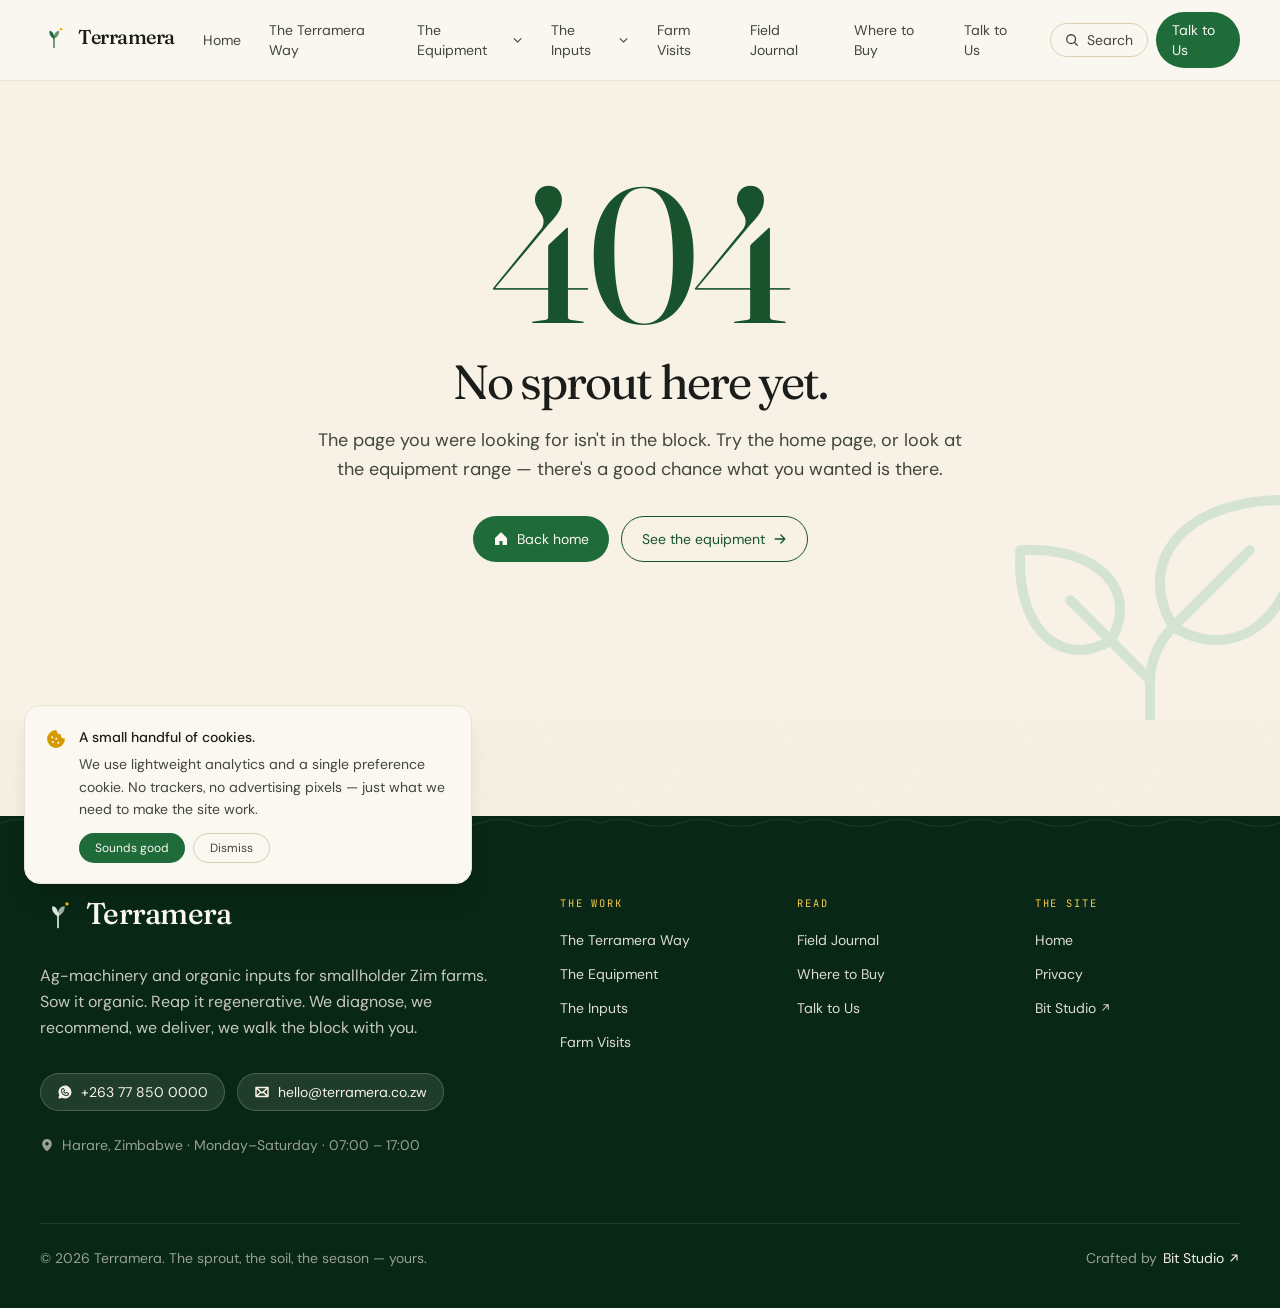
<file: index.html>
<!DOCTYPE html>
<html lang="en">
  <head>
    <meta charset="UTF-8" />
    <link rel="icon" type="image/svg+xml" href="/favicon.svg" />
    <meta name="viewport" content="width=device-width, initial-scale=1.0, viewport-fit=cover" />
    <meta name="theme-color" content="#1f6b3a" />

    <title>Terramera — Sow it organic. Reap it regenerative. Ag-machinery and inputs for the smallholder farm.</title>
    <meta name="description" content="Terramera supplies tractor implements, organic seed and biofertilizer to smallholder Zimbabwean farms. Sow it organic. Reap it regenerative." />
    <meta name="keywords" content="Terramera Zimbabwe, organic farming, smallholder, regenerative agriculture, tractor implements, biofertilizer, organic seed, compost, agroecology, Mashonaland, Harare" />
    <meta name="author" content="Terramera" />
    <meta name="robots" content="index, follow" />

    <meta property="og:type" content="website" />
    <meta property="og:site_name" content="Terramera" />
    <meta property="og:title" content="Terramera — Sow it organic. Reap it regenerative." />
    <meta property="og:description" content="Ag-machinery and organic inputs for Zim smallholder and regenerative farms." />
    <meta property="og:image" content="https://images.unsplash.com/photo-1605000797499-95a51c5269ae?w=1200&q=80" />
    <meta property="og:url" content="https://terramera.co.zw" />

    <meta name="twitter:card" content="summary_large_image" />
    <meta name="twitter:title" content="Terramera — Sow it organic. Reap it regenerative." />
    <meta name="twitter:description" content="Tractor implements, organic seed, biofertilizer — for the farm that feeds the family." />
    <meta name="twitter:image" content="https://images.unsplash.com/photo-1605000797499-95a51c5269ae?w=1200&q=80" />

    <link rel="preconnect" href="https://fonts.googleapis.com" />
    <link rel="preconnect" href="https://fonts.gstatic.com" crossorigin />
    <!-- Pastoral pairing: Fraunces (warm editorial serif) + DM Sans (humanist body) + JetBrains Mono for tags/specs -->
    <link href="https://fonts.googleapis.com/css2?family=Fraunces:ital,opsz,wght@0,9..144,300..900;1,9..144,300..900&family=DM+Sans:opsz,wght@9..40,300..700&family=JetBrains+Mono:wght@400;500&display=swap" rel="stylesheet" />

    <script type="application/ld+json">
      {
        "@context": "https://schema.org",
        "@type": "Organization",
        "name": "Terramera",
        "url": "https://terramera.co.zw",
        "description": "Ag-machinery, organic seed and biofertilizer for smallholder Zimbabwean farms — regenerative agriculture inputs and equipment.",
        "address": {
          "@type": "PostalAddress",
          "addressLocality": "Harare",
          "addressCountry": "ZW"
        }
      }
    </script>
    <script type="module" crossorigin src="/assets/index-Cyd65JuT.js"></script>
    <link rel="stylesheet" crossorigin href="/assets/index-BUFCz95d.css">
  </head>
  <body>
    <div id="root"></div>
  </body>
</html>
</file>
<file: assets/index-BUFCz95d.css>
/*! tailwindcss v4.3.0 | MIT License | https://tailwindcss.com */@layer properties{@supports (((-webkit-hyphens:none)) and (not (margin-trim:inline))) or ((-moz-orient:inline) and (not (color:rgb(from red r g b)))){*,:before,:after,::backdrop{--tw-space-y-reverse:0;--tw-border-style:solid;--tw-gradient-position:initial;--tw-gradient-from:#0000;--tw-gradient-via:#0000;--tw-gradient-to:#0000;--tw-gradient-stops:initial;--tw-gradient-via-stops:initial;--tw-gradient-from-position:0%;--tw-gradient-via-position:50%;--tw-gradient-to-position:100%;--tw-leading:initial;--tw-font-weight:initial;--tw-tracking:initial;--tw-shadow:0 0 #0000;--tw-shadow-color:initial;--tw-shadow-alpha:100%;--tw-inset-shadow:0 0 #0000;--tw-inset-shadow-color:initial;--tw-inset-shadow-alpha:100%;--tw-ring-color:initial;--tw-ring-shadow:0 0 #0000;--tw-inset-ring-color:initial;--tw-inset-ring-shadow:0 0 #0000;--tw-ring-inset:initial;--tw-ring-offset-width:0px;--tw-ring-offset-color:#fff;--tw-ring-offset-shadow:0 0 #0000;--tw-blur:initial;--tw-brightness:initial;--tw-contrast:initial;--tw-grayscale:initial;--tw-hue-rotate:initial;--tw-invert:initial;--tw-opacity:initial;--tw-saturate:initial;--tw-sepia:initial;--tw-drop-shadow:initial;--tw-drop-shadow-color:initial;--tw-drop-shadow-alpha:100%;--tw-drop-shadow-size:initial;--tw-backdrop-blur:initial;--tw-backdrop-brightness:initial;--tw-backdrop-contrast:initial;--tw-backdrop-grayscale:initial;--tw-backdrop-hue-rotate:initial;--tw-backdrop-invert:initial;--tw-backdrop-opacity:initial;--tw-backdrop-saturate:initial;--tw-backdrop-sepia:initial;--tw-duration:initial;--tw-translate-x:0;--tw-translate-y:0;--tw-translate-z:0;--tw-scale-x:1;--tw-scale-y:1;--tw-scale-z:1}}}@layer theme{:root,:host{--font-sans:ui-sans-serif, system-ui, sans-serif, "Apple Color Emoji", "Segoe UI Emoji", "Segoe UI Symbol", "Noto Color Emoji";--font-mono:"JetBrains Mono", ui-monospace, monospace;--spacing:.25rem;--container-md:28rem;--container-xl:36rem;--container-2xl:42rem;--container-3xl:48rem;--container-4xl:56rem;--container-5xl:64rem;--container-7xl:80rem;--text-xs:.75rem;--text-xs--line-height:calc(1 / .75);--text-sm:.875rem;--text-sm--line-height:calc(1.25 / .875);--text-base:1rem;--text-base--line-height: 1.5 ;--text-lg:1.125rem;--text-lg--line-height:calc(1.75 / 1.125);--text-xl:1.25rem;--text-xl--line-height:calc(1.75 / 1.25);--text-2xl:1.5rem;--text-2xl--line-height:calc(2 / 1.5);--text-3xl:1.875rem;--text-3xl--line-height: 1.2 ;--text-4xl:2.25rem;--text-4xl--line-height:calc(2.5 / 2.25);--text-5xl:3rem;--text-5xl--line-height:1;--text-6xl:3.75rem;--text-6xl--line-height:1;--text-7xl:4.5rem;--text-7xl--line-height:1;--font-weight-medium:500;--tracking-wider:.05em;--leading-tight:1.25;--leading-snug:1.375;--leading-relaxed:1.625;--radius-lg:.5rem;--radius-xl:.75rem;--radius-2xl:1rem;--radius-3xl:1.5rem;--blur-sm:8px;--blur-md:12px;--blur-3xl:64px;--default-transition-duration:.15s;--default-transition-timing-function:cubic-bezier(.4, 0, .2, 1);--default-font-family:var(--font-sans);--default-mono-font-family:var(--font-mono);--color-leaf-50:#f1f7f2;--color-leaf-200:#bfdcc6;--color-leaf-300:#95c2a1;--color-leaf-500:#338a4f;--color-leaf-600:#1f6b3a;--color-leaf-700:#18532d;--color-leaf-800:#103d21;--color-leaf-900:#082716;--color-leaf-950:#04140b;--color-sun-200:#fce08a;--color-sun-300:#faca4d;--color-sun-400:#f5b800;--color-sun-500:#d69a00;--color-paper-50:#fbf8f1;--color-paper-100:#f7f1e6;--color-paper-200:#ece3d0;--color-paper-300:#dbceae;--color-paper-400:#bfae83;--color-paper-500:#9a8458;--color-paper-600:#74633f;--color-paper-900:#15110a;--color-soil-500:#5c4515;--color-soil-700:#2a1d07;--color-ink:#1a1d19;--color-ink-soft:#41463e;--font-display:"Fraunces", "Georgia", serif;--font-body:"DM Sans", system-ui, sans-serif}}@layer base{*,:after,:before,::backdrop{box-sizing:border-box;border:0 solid;margin:0;padding:0}::file-selector-button{box-sizing:border-box;border:0 solid;margin:0;padding:0}html,:host{-webkit-text-size-adjust:100%;-moz-tab-size:4;tab-size:4;line-height:1.5;font-family:var(--default-font-family,ui-sans-serif, system-ui, sans-serif, "Apple Color Emoji", "Segoe UI Emoji", "Segoe UI Symbol", "Noto Color Emoji");font-feature-settings:var(--default-font-feature-settings,normal);font-variation-settings:var(--default-font-variation-settings,normal);-webkit-tap-highlight-color:transparent}hr{height:0;color:inherit;border-top-width:1px}abbr:where([title]){-webkit-text-decoration:underline dotted;text-decoration:underline dotted}h1,h2,h3,h4,h5,h6{font-size:inherit;font-weight:inherit}a{color:inherit;-webkit-text-decoration:inherit;text-decoration:inherit}b,strong{font-weight:bolder}code,kbd,samp,pre{font-family:var(--default-mono-font-family,ui-monospace, SFMono-Regular, Menlo, Monaco, Consolas, "Liberation Mono", "Courier New", monospace);font-feature-settings:var(--default-mono-font-feature-settings,normal);font-variation-settings:var(--default-mono-font-variation-settings,normal);font-size:1em}small{font-size:80%}sub,sup{vertical-align:baseline;font-size:75%;line-height:0;position:relative}sub{bottom:-.25em}sup{top:-.5em}table{text-indent:0;border-color:inherit;border-collapse:collapse}:-moz-focusring{outline:auto}progress{vertical-align:baseline}summary{display:list-item}ol,ul,menu{list-style:none}img,svg,video,canvas,audio,iframe,embed,object{vertical-align:middle;display:block}img,video{max-width:100%;height:auto}button,input,select,optgroup,textarea{font:inherit;font-feature-settings:inherit;font-variation-settings:inherit;letter-spacing:inherit;color:inherit;opacity:1;background-color:#0000;border-radius:0}::file-selector-button{font:inherit;font-feature-settings:inherit;font-variation-settings:inherit;letter-spacing:inherit;color:inherit;opacity:1;background-color:#0000;border-radius:0}:where(select:is([multiple],[size])) optgroup{font-weight:bolder}:where(select:is([multiple],[size])) optgroup option{padding-inline-start:20px}::file-selector-button{margin-inline-end:4px}::placeholder{opacity:1}@supports (not ((-webkit-appearance:-apple-pay-button))) or (contain-intrinsic-size:1px){::placeholder{color:currentColor}@supports (color:color-mix(in lab,red,red)){::placeholder{color:color-mix(in oklab,currentcolor 50%,transparent)}}}textarea{resize:vertical}::-webkit-search-decoration{-webkit-appearance:none}::-webkit-date-and-time-value{min-height:1lh;text-align:inherit}::-webkit-datetime-edit{display:inline-flex}::-webkit-datetime-edit-fields-wrapper{padding:0}::-webkit-datetime-edit{padding-block:0}::-webkit-datetime-edit-year-field{padding-block:0}::-webkit-datetime-edit-month-field{padding-block:0}::-webkit-datetime-edit-day-field{padding-block:0}::-webkit-datetime-edit-hour-field{padding-block:0}::-webkit-datetime-edit-minute-field{padding-block:0}::-webkit-datetime-edit-second-field{padding-block:0}::-webkit-datetime-edit-millisecond-field{padding-block:0}::-webkit-datetime-edit-meridiem-field{padding-block:0}::-webkit-calendar-picker-indicator{line-height:1}:-moz-ui-invalid{box-shadow:none}button,input:where([type=button],[type=reset],[type=submit]){-webkit-appearance:button;-moz-appearance:button;appearance:button}::file-selector-button{-webkit-appearance:button;-moz-appearance:button;appearance:button}::-webkit-inner-spin-button{height:auto}::-webkit-outer-spin-button{height:auto}[hidden]:where(:not([hidden=until-found])){display:none!important}}@layer components;@layer utilities{.pointer-events-none{pointer-events:none}.absolute{position:absolute}.fixed{position:fixed}.relative{position:relative}.static{position:static}.sticky{position:sticky}.inset-0{inset:calc(var(--spacing) * 0)}.inset-x-0{inset-inline:calc(var(--spacing) * 0)}.-top-3{top:calc(var(--spacing) * -3)}.-top-20{top:calc(var(--spacing) * -20)}.top-0{top:calc(var(--spacing) * 0)}.top-4{top:calc(var(--spacing) * 4)}.top-7{top:calc(var(--spacing) * 7)}.top-24{top:calc(var(--spacing) * 24)}.top-full{top:100%}.-right-3{right:calc(var(--spacing) * -3)}.-right-10{right:calc(var(--spacing) * -10)}.right-0{right:calc(var(--spacing) * 0)}.right-4{right:calc(var(--spacing) * 4)}.right-5{right:calc(var(--spacing) * 5)}.right-6{right:calc(var(--spacing) * 6)}.-bottom-5{bottom:calc(var(--spacing) * -5)}.-bottom-8{bottom:calc(var(--spacing) * -8)}.-bottom-10{bottom:calc(var(--spacing) * -10)}.bottom-4{bottom:calc(var(--spacing) * 4)}.bottom-5{bottom:calc(var(--spacing) * 5)}.bottom-6{bottom:calc(var(--spacing) * 6)}.-left-5{left:calc(var(--spacing) * -5)}.-left-6{left:calc(var(--spacing) * -6)}.-left-20{left:calc(var(--spacing) * -20)}.left-0{left:calc(var(--spacing) * 0)}.left-4{left:calc(var(--spacing) * 4)}.left-5{left:calc(var(--spacing) * 5)}.z-10{z-index:10}.z-20{z-index:20}.z-40{z-index:40}.z-50{z-index:50}.col-span-1{grid-column:span 1/span 1}.col-span-2{grid-column:span 2/span 2}.mx-auto{margin-inline:auto}.my-10{margin-block:calc(var(--spacing) * 10)}.mt-0\.5{margin-top:calc(var(--spacing) * .5)}.mt-1{margin-top:calc(var(--spacing) * 1)}.mt-1\.5{margin-top:calc(var(--spacing) * 1.5)}.mt-2{margin-top:calc(var(--spacing) * 2)}.mt-2\.5{margin-top:calc(var(--spacing) * 2.5)}.mt-3{margin-top:calc(var(--spacing) * 3)}.mt-4{margin-top:calc(var(--spacing) * 4)}.mt-5{margin-top:calc(var(--spacing) * 5)}.mt-6{margin-top:calc(var(--spacing) * 6)}.mt-7{margin-top:calc(var(--spacing) * 7)}.mt-8{margin-top:calc(var(--spacing) * 8)}.mt-10{margin-top:calc(var(--spacing) * 10)}.mt-12{margin-top:calc(var(--spacing) * 12)}.mt-14{margin-top:calc(var(--spacing) * 14)}.mt-16{margin-top:calc(var(--spacing) * 16)}.mt-24{margin-top:calc(var(--spacing) * 24)}.mb-1{margin-bottom:calc(var(--spacing) * 1)}.mb-2{margin-bottom:calc(var(--spacing) * 2)}.mb-3{margin-bottom:calc(var(--spacing) * 3)}.mb-4{margin-bottom:calc(var(--spacing) * 4)}.mb-5{margin-bottom:calc(var(--spacing) * 5)}.mb-6{margin-bottom:calc(var(--spacing) * 6)}.mb-8{margin-bottom:calc(var(--spacing) * 8)}.mb-12{margin-bottom:calc(var(--spacing) * 12)}.mb-14{margin-bottom:calc(var(--spacing) * 14)}.line-clamp-2{-webkit-line-clamp:2;-webkit-box-orient:vertical;display:-webkit-box;overflow:hidden}.line-clamp-3{-webkit-line-clamp:3;-webkit-box-orient:vertical;display:-webkit-box;overflow:hidden}.block{display:block}.flex{display:flex}.grid{display:grid}.hidden{display:none}.inline-block{display:inline-block}.inline-flex{display:inline-flex}.aspect-\[4\/3\]{aspect-ratio:4/3}.aspect-\[4\/5\]{aspect-ratio:4/5}.aspect-\[5\/4\]{aspect-ratio:5/4}.aspect-\[16\/9\]{aspect-ratio:16/9}.aspect-\[16\/10\]{aspect-ratio:16/10}.aspect-square{aspect-ratio:1}.h-3{height:calc(var(--spacing) * 3)}.h-8{height:calc(var(--spacing) * 8)}.h-9{height:calc(var(--spacing) * 9)}.h-10{height:calc(var(--spacing) * 10)}.h-11{height:calc(var(--spacing) * 11)}.h-12{height:calc(var(--spacing) * 12)}.h-14{height:calc(var(--spacing) * 14)}.h-16{height:calc(var(--spacing) * 16)}.h-\[40vh\]{height:40vh}.h-\[44vh\]{height:44vh}.h-\[520px\]{height:520px}.h-full{height:100%}.h-px{height:1px}.max-h-\[60vh\]{max-height:60vh}.min-h-\[80vh\]{min-height:80vh}.min-h-\[220px\]{min-height:220px}.min-h-\[420px\]{min-height:420px}.min-h-\[460px\]{min-height:460px}.min-h-screen{min-height:100vh}.w-1\/3{width:33.3333%}.w-8{width:calc(var(--spacing) * 8)}.w-9{width:calc(var(--spacing) * 9)}.w-10{width:calc(var(--spacing) * 10)}.w-11{width:calc(var(--spacing) * 11)}.w-12{width:calc(var(--spacing) * 12)}.w-14{width:calc(var(--spacing) * 14)}.w-\[520px\]{width:520px}.w-fit{width:fit-content}.w-full{width:100%}.max-w-2xl{max-width:var(--container-2xl)}.max-w-3xl{max-width:var(--container-3xl)}.max-w-4xl{max-width:var(--container-4xl)}.max-w-5xl{max-width:var(--container-5xl)}.max-w-7xl{max-width:var(--container-7xl)}.max-w-\[280px\]{max-width:280px}.max-w-md{max-width:var(--container-md)}.max-w-xl{max-width:var(--container-xl)}.min-w-0{min-width:calc(var(--spacing) * 0)}.min-w-\[280px\]{min-width:280px}.flex-1{flex:1}.flex-shrink-0{flex-shrink:0}.grow{flex-grow:1}.resize-none{resize:none}.grid-cols-2{grid-template-columns:repeat(2,minmax(0,1fr))}.grid-cols-3{grid-template-columns:repeat(3,minmax(0,1fr))}.flex-col{flex-direction:column}.flex-wrap{flex-wrap:wrap}.place-items-center{place-items:center}.place-items-start{place-items:start}.items-center{align-items:center}.items-end{align-items:flex-end}.items-start{align-items:flex-start}.justify-between{justify-content:space-between}.justify-center{justify-content:center}.justify-end{justify-content:flex-end}.gap-1{gap:calc(var(--spacing) * 1)}.gap-1\.5{gap:calc(var(--spacing) * 1.5)}.gap-2{gap:calc(var(--spacing) * 2)}.gap-2\.5{gap:calc(var(--spacing) * 2.5)}.gap-3{gap:calc(var(--spacing) * 3)}.gap-4{gap:calc(var(--spacing) * 4)}.gap-5{gap:calc(var(--spacing) * 5)}.gap-6{gap:calc(var(--spacing) * 6)}.gap-8{gap:calc(var(--spacing) * 8)}.gap-10{gap:calc(var(--spacing) * 10)}.gap-12{gap:calc(var(--spacing) * 12)}:where(.space-y-1\.5>:not(:last-child)){--tw-space-y-reverse:0;margin-block-start:calc(calc(var(--spacing) * 1.5) * var(--tw-space-y-reverse));margin-block-end:calc(calc(var(--spacing) * 1.5) * calc(1 - var(--tw-space-y-reverse)))}:where(.space-y-2>:not(:last-child)){--tw-space-y-reverse:0;margin-block-start:calc(calc(var(--spacing) * 2) * var(--tw-space-y-reverse));margin-block-end:calc(calc(var(--spacing) * 2) * calc(1 - var(--tw-space-y-reverse)))}:where(.space-y-2\.5>:not(:last-child)){--tw-space-y-reverse:0;margin-block-start:calc(calc(var(--spacing) * 2.5) * var(--tw-space-y-reverse));margin-block-end:calc(calc(var(--spacing) * 2.5) * calc(1 - var(--tw-space-y-reverse)))}:where(.space-y-3>:not(:last-child)){--tw-space-y-reverse:0;margin-block-start:calc(calc(var(--spacing) * 3) * var(--tw-space-y-reverse));margin-block-end:calc(calc(var(--spacing) * 3) * calc(1 - var(--tw-space-y-reverse)))}:where(.space-y-3\.5>:not(:last-child)){--tw-space-y-reverse:0;margin-block-start:calc(calc(var(--spacing) * 3.5) * var(--tw-space-y-reverse));margin-block-end:calc(calc(var(--spacing) * 3.5) * calc(1 - var(--tw-space-y-reverse)))}:where(.space-y-4>:not(:last-child)){--tw-space-y-reverse:0;margin-block-start:calc(calc(var(--spacing) * 4) * var(--tw-space-y-reverse));margin-block-end:calc(calc(var(--spacing) * 4) * calc(1 - var(--tw-space-y-reverse)))}:where(.space-y-5>:not(:last-child)){--tw-space-y-reverse:0;margin-block-start:calc(calc(var(--spacing) * 5) * var(--tw-space-y-reverse));margin-block-end:calc(calc(var(--spacing) * 5) * calc(1 - var(--tw-space-y-reverse)))}:where(.space-y-10>:not(:last-child)){--tw-space-y-reverse:0;margin-block-start:calc(calc(var(--spacing) * 10) * var(--tw-space-y-reverse));margin-block-end:calc(calc(var(--spacing) * 10) * calc(1 - var(--tw-space-y-reverse)))}:where(.space-y-12>:not(:last-child)){--tw-space-y-reverse:0;margin-block-start:calc(calc(var(--spacing) * 12) * var(--tw-space-y-reverse));margin-block-end:calc(calc(var(--spacing) * 12) * calc(1 - var(--tw-space-y-reverse)))}:where(.space-y-24>:not(:last-child)){--tw-space-y-reverse:0;margin-block-start:calc(calc(var(--spacing) * 24) * var(--tw-space-y-reverse));margin-block-end:calc(calc(var(--spacing) * 24) * calc(1 - var(--tw-space-y-reverse)))}.truncate{text-overflow:ellipsis;white-space:nowrap;overflow:hidden}.overflow-hidden{overflow:hidden}.overflow-y-auto{overflow-y:auto}.rounded{border-radius:.25rem}.rounded-2xl{border-radius:var(--radius-2xl)}.rounded-3xl{border-radius:var(--radius-3xl)}.rounded-full{border-radius:3.40282e38px}.rounded-lg{border-radius:var(--radius-lg)}.rounded-xl{border-radius:var(--radius-xl)}.rounded-r-2xl{border-top-right-radius:var(--radius-2xl);border-bottom-right-radius:var(--radius-2xl)}.border{border-style:var(--tw-border-style);border-width:1px}.border-y{border-block-style:var(--tw-border-style);border-block-width:1px}.border-t{border-top-style:var(--tw-border-style);border-top-width:1px}.border-b{border-bottom-style:var(--tw-border-style);border-bottom-width:1px}.border-l-4{border-left-style:var(--tw-border-style);border-left-width:4px}.border-leaf-600{border-color:var(--color-leaf-600)}.border-leaf-700{border-color:var(--color-leaf-700)}.border-paper-50\/10{border-color:#fbf8f11a}@supports (color:color-mix(in lab,red,red)){.border-paper-50\/10{border-color:color-mix(in oklab,var(--color-paper-50) 10%,transparent)}}.border-paper-50\/20{border-color:#fbf8f133}@supports (color:color-mix(in lab,red,red)){.border-paper-50\/20{border-color:color-mix(in oklab,var(--color-paper-50) 20%,transparent)}}.border-paper-50\/30{border-color:#fbf8f14d}@supports (color:color-mix(in lab,red,red)){.border-paper-50\/30{border-color:color-mix(in oklab,var(--color-paper-50) 30%,transparent)}}.border-paper-200{border-color:var(--color-paper-200)}.border-paper-300{border-color:var(--color-paper-300)}.bg-leaf-50{background-color:var(--color-leaf-50)}.bg-leaf-50\/10{background-color:#f1f7f21a}@supports (color:color-mix(in lab,red,red)){.bg-leaf-50\/10{background-color:color-mix(in oklab,var(--color-leaf-50) 10%,transparent)}}.bg-leaf-50\/70{background-color:#f1f7f2b3}@supports (color:color-mix(in lab,red,red)){.bg-leaf-50\/70{background-color:color-mix(in oklab,var(--color-leaf-50) 70%,transparent)}}.bg-leaf-50\/80{background-color:#f1f7f2cc}@supports (color:color-mix(in lab,red,red)){.bg-leaf-50\/80{background-color:color-mix(in oklab,var(--color-leaf-50) 80%,transparent)}}.bg-leaf-600{background-color:var(--color-leaf-600)}.bg-leaf-700{background-color:var(--color-leaf-700)}.bg-leaf-800\/60{background-color:#103d2199}@supports (color:color-mix(in lab,red,red)){.bg-leaf-800\/60{background-color:color-mix(in oklab,var(--color-leaf-800) 60%,transparent)}}.bg-leaf-900{background-color:var(--color-leaf-900)}.bg-leaf-950\/65{background-color:#04140ba6}@supports (color:color-mix(in lab,red,red)){.bg-leaf-950\/65{background-color:color-mix(in oklab,var(--color-leaf-950) 65%,transparent)}}.bg-leaf-950\/70{background-color:#04140bb3}@supports (color:color-mix(in lab,red,red)){.bg-leaf-950\/70{background-color:color-mix(in oklab,var(--color-leaf-950) 70%,transparent)}}.bg-paper-50{background-color:var(--color-paper-50)}.bg-paper-50\/15{background-color:#fbf8f126}@supports (color:color-mix(in lab,red,red)){.bg-paper-50\/15{background-color:color-mix(in oklab,var(--color-paper-50) 15%,transparent)}}.bg-paper-50\/85{background-color:#fbf8f1d9}@supports (color:color-mix(in lab,red,red)){.bg-paper-50\/85{background-color:color-mix(in oklab,var(--color-paper-50) 85%,transparent)}}.bg-paper-50\/95{background-color:#fbf8f1f2}@supports (color:color-mix(in lab,red,red)){.bg-paper-50\/95{background-color:color-mix(in oklab,var(--color-paper-50) 95%,transparent)}}.bg-paper-100{background-color:var(--color-paper-100)}.bg-paper-200{background-color:var(--color-paper-200)}.bg-paper-300{background-color:var(--color-paper-300)}.bg-soil-700{background-color:var(--color-soil-700)}.bg-sun-400{background-color:var(--color-sun-400)}.bg-transparent{background-color:#0000}.bg-gradient-to-br{--tw-gradient-position:to bottom right in oklab;background-image:linear-gradient(var(--tw-gradient-stops))}.bg-gradient-to-l{--tw-gradient-position:to left in oklab;background-image:linear-gradient(var(--tw-gradient-stops))}.bg-gradient-to-r{--tw-gradient-position:to right in oklab;background-image:linear-gradient(var(--tw-gradient-stops))}.bg-gradient-to-t{--tw-gradient-position:to top in oklab;background-image:linear-gradient(var(--tw-gradient-stops))}.from-leaf-900{--tw-gradient-from:var(--color-leaf-900);--tw-gradient-stops:var(--tw-gradient-via-stops,var(--tw-gradient-position), var(--tw-gradient-from) var(--tw-gradient-from-position), var(--tw-gradient-to) var(--tw-gradient-to-position))}.from-leaf-900\/85{--tw-gradient-from:#082716d9}@supports (color:color-mix(in lab,red,red)){.from-leaf-900\/85{--tw-gradient-from:color-mix(in oklab, var(--color-leaf-900) 85%, transparent)}}.from-leaf-900\/85{--tw-gradient-stops:var(--tw-gradient-via-stops,var(--tw-gradient-position), var(--tw-gradient-from) var(--tw-gradient-from-position), var(--tw-gradient-to) var(--tw-gradient-to-position))}.from-leaf-950{--tw-gradient-from:var(--color-leaf-950);--tw-gradient-stops:var(--tw-gradient-via-stops,var(--tw-gradient-position), var(--tw-gradient-from) var(--tw-gradient-from-position), var(--tw-gradient-to) var(--tw-gradient-to-position))}.from-leaf-950\/60{--tw-gradient-from:#04140b99}@supports (color:color-mix(in lab,red,red)){.from-leaf-950\/60{--tw-gradient-from:color-mix(in oklab, var(--color-leaf-950) 60%, transparent)}}.from-leaf-950\/60{--tw-gradient-stops:var(--tw-gradient-via-stops,var(--tw-gradient-position), var(--tw-gradient-from) var(--tw-gradient-from-position), var(--tw-gradient-to) var(--tw-gradient-to-position))}.via-leaf-900\/50{--tw-gradient-via:#08271680}@supports (color:color-mix(in lab,red,red)){.via-leaf-900\/50{--tw-gradient-via:color-mix(in oklab, var(--color-leaf-900) 50%, transparent)}}.via-leaf-900\/50{--tw-gradient-via-stops:var(--tw-gradient-position), var(--tw-gradient-from) var(--tw-gradient-from-position), var(--tw-gradient-via) var(--tw-gradient-via-position), var(--tw-gradient-to) var(--tw-gradient-to-position);--tw-gradient-stops:var(--tw-gradient-via-stops)}.via-leaf-950\/30{--tw-gradient-via:#04140b4d}@supports (color:color-mix(in lab,red,red)){.via-leaf-950\/30{--tw-gradient-via:color-mix(in oklab, var(--color-leaf-950) 30%, transparent)}}.via-leaf-950\/30{--tw-gradient-via-stops:var(--tw-gradient-position), var(--tw-gradient-from) var(--tw-gradient-from-position), var(--tw-gradient-via) var(--tw-gradient-via-position), var(--tw-gradient-to) var(--tw-gradient-to-position);--tw-gradient-stops:var(--tw-gradient-via-stops)}.via-leaf-950\/60{--tw-gradient-via:#04140b99}@supports (color:color-mix(in lab,red,red)){.via-leaf-950\/60{--tw-gradient-via:color-mix(in oklab, var(--color-leaf-950) 60%, transparent)}}.via-leaf-950\/60{--tw-gradient-via-stops:var(--tw-gradient-position), var(--tw-gradient-from) var(--tw-gradient-from-position), var(--tw-gradient-via) var(--tw-gradient-via-position), var(--tw-gradient-to) var(--tw-gradient-to-position);--tw-gradient-stops:var(--tw-gradient-via-stops)}.to-leaf-900\/65{--tw-gradient-to:#082716a6}@supports (color:color-mix(in lab,red,red)){.to-leaf-900\/65{--tw-gradient-to:color-mix(in oklab, var(--color-leaf-900) 65%, transparent)}}.to-leaf-900\/65{--tw-gradient-stops:var(--tw-gradient-via-stops,var(--tw-gradient-position), var(--tw-gradient-from) var(--tw-gradient-from-position), var(--tw-gradient-to) var(--tw-gradient-to-position))}.to-transparent{--tw-gradient-to:transparent;--tw-gradient-stops:var(--tw-gradient-via-stops,var(--tw-gradient-position), var(--tw-gradient-from) var(--tw-gradient-from-position), var(--tw-gradient-to) var(--tw-gradient-to-position))}.object-cover{object-fit:cover}.object-center{object-position:center}.p-1{padding:calc(var(--spacing) * 1)}.p-2{padding:calc(var(--spacing) * 2)}.p-4{padding:calc(var(--spacing) * 4)}.p-5{padding:calc(var(--spacing) * 5)}.p-6{padding:calc(var(--spacing) * 6)}.p-8{padding:calc(var(--spacing) * 8)}.px-2\.5{padding-inline:calc(var(--spacing) * 2.5)}.px-3{padding-inline:calc(var(--spacing) * 3)}.px-3\.5{padding-inline:calc(var(--spacing) * 3.5)}.px-4{padding-inline:calc(var(--spacing) * 4)}.px-5{padding-inline:calc(var(--spacing) * 5)}.px-6{padding-inline:calc(var(--spacing) * 6)}.px-7{padding-inline:calc(var(--spacing) * 7)}.py-1{padding-block:calc(var(--spacing) * 1)}.py-1\.5{padding-block:calc(var(--spacing) * 1.5)}.py-2{padding-block:calc(var(--spacing) * 2)}.py-3{padding-block:calc(var(--spacing) * 3)}.py-3\.5{padding-block:calc(var(--spacing) * 3.5)}.py-4{padding-block:calc(var(--spacing) * 4)}.py-6{padding-block:calc(var(--spacing) * 6)}.py-8{padding-block:calc(var(--spacing) * 8)}.py-10{padding-block:calc(var(--spacing) * 10)}.py-12{padding-block:calc(var(--spacing) * 12)}.py-16{padding-block:calc(var(--spacing) * 16)}.py-20{padding-block:calc(var(--spacing) * 20)}.py-24{padding-block:calc(var(--spacing) * 24)}.py-32{padding-block:calc(var(--spacing) * 32)}.pt-0{padding-top:calc(var(--spacing) * 0)}.pt-1{padding-top:calc(var(--spacing) * 1)}.pt-3{padding-top:calc(var(--spacing) * 3)}.pt-4{padding-top:calc(var(--spacing) * 4)}.pt-6{padding-top:calc(var(--spacing) * 6)}.pt-20{padding-top:calc(var(--spacing) * 20)}.pt-28{padding-top:calc(var(--spacing) * 28)}.pt-32{padding-top:calc(var(--spacing) * 32)}.pb-3{padding-bottom:calc(var(--spacing) * 3)}.pb-8{padding-bottom:calc(var(--spacing) * 8)}.pb-10{padding-bottom:calc(var(--spacing) * 10)}.pb-12{padding-bottom:calc(var(--spacing) * 12)}.pb-16{padding-bottom:calc(var(--spacing) * 16)}.pb-20{padding-bottom:calc(var(--spacing) * 20)}.pl-3{padding-left:calc(var(--spacing) * 3)}.text-center{text-align:center}.text-left{text-align:left}.font-display{font-family:var(--font-display)}.font-mono{font-family:var(--font-mono)}.text-2xl{font-size:var(--text-2xl);line-height:var(--tw-leading,var(--text-2xl--line-height))}.text-3xl{font-size:var(--text-3xl);line-height:var(--tw-leading,var(--text-3xl--line-height))}.text-4xl{font-size:var(--text-4xl);line-height:var(--tw-leading,var(--text-4xl--line-height))}.text-5xl{font-size:var(--text-5xl);line-height:var(--tw-leading,var(--text-5xl--line-height))}.text-base{font-size:var(--text-base);line-height:var(--tw-leading,var(--text-base--line-height))}.text-lg{font-size:var(--text-lg);line-height:var(--tw-leading,var(--text-lg--line-height))}.text-sm{font-size:var(--text-sm);line-height:var(--tw-leading,var(--text-sm--line-height))}.text-xl{font-size:var(--text-xl);line-height:var(--tw-leading,var(--text-xl--line-height))}.text-xs{font-size:var(--text-xs);line-height:var(--tw-leading,var(--text-xs--line-height))}.text-\[0\.6rem\]{font-size:.6rem}.text-\[0\.7rem\]{font-size:.7rem}.text-\[0\.62rem\]{font-size:.62rem}.text-\[0\.65rem\]{font-size:.65rem}.text-\[3\.4rem\]{font-size:3.4rem}.text-\[8rem\]{font-size:8rem}.leading-\[0\.95\]{--tw-leading:.95;line-height:.95}.leading-\[0\.96\]{--tw-leading:.96;line-height:.96}.leading-\[0\.98\]{--tw-leading:.98;line-height:.98}.leading-none{--tw-leading:1;line-height:1}.leading-relaxed{--tw-leading:var(--leading-relaxed);line-height:var(--leading-relaxed)}.leading-snug{--tw-leading:var(--leading-snug);line-height:var(--leading-snug)}.leading-tight{--tw-leading:var(--leading-tight);line-height:var(--leading-tight)}.font-medium{--tw-font-weight:var(--font-weight-medium);font-weight:var(--font-weight-medium)}.tracking-\[0\.18em\]{--tw-tracking:.18em;letter-spacing:.18em}.tracking-\[0\.22em\]{--tw-tracking:.22em;letter-spacing:.22em}.tracking-wider{--tw-tracking:var(--tracking-wider);letter-spacing:var(--tracking-wider)}.text-ink{color:var(--color-ink)}.text-ink-soft{color:var(--color-ink-soft)}.text-leaf-200{color:var(--color-leaf-200)}.text-leaf-300{color:var(--color-leaf-300)}.text-leaf-600{color:var(--color-leaf-600)}.text-leaf-700{color:var(--color-leaf-700)}.text-leaf-900{color:var(--color-leaf-900)}.text-leaf-950{color:var(--color-leaf-950)}.text-paper-50{color:var(--color-paper-50)}.text-paper-100{color:var(--color-paper-100)}.text-paper-100\/60{color:#f7f1e699}@supports (color:color-mix(in lab,red,red)){.text-paper-100\/60{color:color-mix(in oklab,var(--color-paper-100) 60%,transparent)}}.text-paper-100\/80{color:#f7f1e6cc}@supports (color:color-mix(in lab,red,red)){.text-paper-100\/80{color:color-mix(in oklab,var(--color-paper-100) 80%,transparent)}}.text-paper-100\/85{color:#f7f1e6d9}@supports (color:color-mix(in lab,red,red)){.text-paper-100\/85{color:color-mix(in oklab,var(--color-paper-100) 85%,transparent)}}.text-paper-100\/90{color:#f7f1e6e6}@supports (color:color-mix(in lab,red,red)){.text-paper-100\/90{color:color-mix(in oklab,var(--color-paper-100) 90%,transparent)}}.text-paper-400{color:var(--color-paper-400)}.text-paper-500{color:var(--color-paper-500)}.text-paper-600{color:var(--color-paper-600)}.text-soil-500{color:var(--color-soil-500)}.text-sun-300{color:var(--color-sun-300)}.text-sun-400{color:var(--color-sun-400)}.text-sun-500{color:var(--color-sun-500)}.uppercase{text-transform:uppercase}.italic{font-style:italic}.underline-offset-4{text-underline-offset:4px}.opacity-0{opacity:0}.opacity-20{opacity:.2}.opacity-25{opacity:.25}.opacity-50{opacity:.5}.opacity-60{opacity:.6}.opacity-80{opacity:.8}.mix-blend-luminosity{mix-blend-mode:luminosity}.shadow-2xl{--tw-shadow:0 25px 50px -12px var(--tw-shadow-color,#00000040);box-shadow:var(--tw-inset-shadow),var(--tw-inset-ring-shadow),var(--tw-ring-offset-shadow),var(--tw-ring-shadow),var(--tw-shadow)}.shadow-lg{--tw-shadow:0 10px 15px -3px var(--tw-shadow-color,#0000001a), 0 4px 6px -4px var(--tw-shadow-color,#0000001a);box-shadow:var(--tw-inset-shadow),var(--tw-inset-ring-shadow),var(--tw-ring-offset-shadow),var(--tw-ring-shadow),var(--tw-shadow)}.shadow-md{--tw-shadow:0 4px 6px -1px var(--tw-shadow-color,#0000001a), 0 2px 4px -2px var(--tw-shadow-color,#0000001a);box-shadow:var(--tw-inset-shadow),var(--tw-inset-ring-shadow),var(--tw-ring-offset-shadow),var(--tw-ring-shadow),var(--tw-shadow)}.shadow-sm{--tw-shadow:0 1px 3px 0 var(--tw-shadow-color,#0000001a), 0 1px 2px -1px var(--tw-shadow-color,#0000001a);box-shadow:var(--tw-inset-shadow),var(--tw-inset-ring-shadow),var(--tw-ring-offset-shadow),var(--tw-ring-shadow),var(--tw-shadow)}.shadow-xl{--tw-shadow:0 20px 25px -5px var(--tw-shadow-color,#0000001a), 0 8px 10px -6px var(--tw-shadow-color,#0000001a);box-shadow:var(--tw-inset-shadow),var(--tw-inset-ring-shadow),var(--tw-ring-offset-shadow),var(--tw-ring-shadow),var(--tw-shadow)}.ring-1{--tw-ring-shadow:var(--tw-ring-inset,) 0 0 0 calc(1px + var(--tw-ring-offset-width)) var(--tw-ring-color,currentcolor);box-shadow:var(--tw-inset-shadow),var(--tw-inset-ring-shadow),var(--tw-ring-offset-shadow),var(--tw-ring-shadow),var(--tw-shadow)}.shadow-leaf-900\/10{--tw-shadow-color:#0827161a}@supports (color:color-mix(in lab,red,red)){.shadow-leaf-900\/10{--tw-shadow-color:color-mix(in oklab, color-mix(in oklab, var(--color-leaf-900) 10%, transparent) var(--tw-shadow-alpha), transparent)}}.shadow-leaf-900\/15{--tw-shadow-color:#08271626}@supports (color:color-mix(in lab,red,red)){.shadow-leaf-900\/15{--tw-shadow-color:color-mix(in oklab, color-mix(in oklab, var(--color-leaf-900) 15%, transparent) var(--tw-shadow-alpha), transparent)}}.shadow-leaf-900\/20{--tw-shadow-color:#08271633}@supports (color:color-mix(in lab,red,red)){.shadow-leaf-900\/20{--tw-shadow-color:color-mix(in oklab, color-mix(in oklab, var(--color-leaf-900) 20%, transparent) var(--tw-shadow-alpha), transparent)}}.shadow-paper-900\/10{--tw-shadow-color:#15110a1a}@supports (color:color-mix(in lab,red,red)){.shadow-paper-900\/10{--tw-shadow-color:color-mix(in oklab, color-mix(in oklab, var(--color-paper-900) 10%, transparent) var(--tw-shadow-alpha), transparent)}}.ring-paper-200{--tw-ring-color:var(--color-paper-200)}.blur-3xl{--tw-blur:blur(var(--blur-3xl));filter:var(--tw-blur,) var(--tw-brightness,) var(--tw-contrast,) var(--tw-grayscale,) var(--tw-hue-rotate,) var(--tw-invert,) var(--tw-saturate,) var(--tw-sepia,) var(--tw-drop-shadow,)}.filter{filter:var(--tw-blur,) var(--tw-brightness,) var(--tw-contrast,) var(--tw-grayscale,) var(--tw-hue-rotate,) var(--tw-invert,) var(--tw-saturate,) var(--tw-sepia,) var(--tw-drop-shadow,)}.backdrop-blur-md{--tw-backdrop-blur:blur(var(--blur-md));-webkit-backdrop-filter:var(--tw-backdrop-blur,) var(--tw-backdrop-brightness,) var(--tw-backdrop-contrast,) var(--tw-backdrop-grayscale,) var(--tw-backdrop-hue-rotate,) var(--tw-backdrop-invert,) var(--tw-backdrop-opacity,) var(--tw-backdrop-saturate,) var(--tw-backdrop-sepia,);backdrop-filter:var(--tw-backdrop-blur,) var(--tw-backdrop-brightness,) var(--tw-backdrop-contrast,) var(--tw-backdrop-grayscale,) var(--tw-backdrop-hue-rotate,) var(--tw-backdrop-invert,) var(--tw-backdrop-opacity,) var(--tw-backdrop-saturate,) var(--tw-backdrop-sepia,)}.backdrop-blur-sm{--tw-backdrop-blur:blur(var(--blur-sm));-webkit-backdrop-filter:var(--tw-backdrop-blur,) var(--tw-backdrop-brightness,) var(--tw-backdrop-contrast,) var(--tw-backdrop-grayscale,) var(--tw-backdrop-hue-rotate,) var(--tw-backdrop-invert,) var(--tw-backdrop-opacity,) var(--tw-backdrop-saturate,) var(--tw-backdrop-sepia,);backdrop-filter:var(--tw-backdrop-blur,) var(--tw-backdrop-brightness,) var(--tw-backdrop-contrast,) var(--tw-backdrop-grayscale,) var(--tw-backdrop-hue-rotate,) var(--tw-backdrop-invert,) var(--tw-backdrop-opacity,) var(--tw-backdrop-saturate,) var(--tw-backdrop-sepia,)}.transition{transition-property:color,background-color,border-color,outline-color,text-decoration-color,fill,stroke,--tw-gradient-from,--tw-gradient-via,--tw-gradient-to,opacity,box-shadow,transform,translate,scale,rotate,filter,-webkit-backdrop-filter,backdrop-filter,display,content-visibility,overlay,pointer-events;transition-timing-function:var(--tw-ease,var(--default-transition-timing-function));transition-duration:var(--tw-duration,var(--default-transition-duration))}.transition-all{transition-property:all;transition-timing-function:var(--tw-ease,var(--default-transition-timing-function));transition-duration:var(--tw-duration,var(--default-transition-duration))}.transition-transform{transition-property:transform,translate,scale,rotate;transition-timing-function:var(--tw-ease,var(--default-transition-timing-function));transition-duration:var(--tw-duration,var(--default-transition-duration))}.duration-300{--tw-duration:.3s;transition-duration:.3s}.duration-700{--tw-duration:.7s;transition-duration:.7s}.outline-none{--tw-outline-style:none;outline-style:none}@media(hover:hover){.group-hover\:translate-x-0\.5:is(:where(.group):hover *){--tw-translate-x:calc(var(--spacing) * .5);translate:var(--tw-translate-x) var(--tw-translate-y)}.group-hover\:scale-105:is(:where(.group):hover *){--tw-scale-x:105%;--tw-scale-y:105%;--tw-scale-z:105%;scale:var(--tw-scale-x) var(--tw-scale-y)}.group-hover\:gap-2\.5:is(:where(.group):hover *){gap:calc(var(--spacing) * 2.5)}.group-hover\:gap-3:is(:where(.group):hover *){gap:calc(var(--spacing) * 3)}.group-hover\:text-leaf-700:is(:where(.group):hover *){color:var(--color-leaf-700)}.group-hover\:opacity-100:is(:where(.group):hover *){opacity:1}}.placeholder\:text-paper-500::placeholder{color:var(--color-paper-500)}.last\:border-b-0:last-child{border-bottom-style:var(--tw-border-style);border-bottom-width:0}.last\:pb-0:last-child{padding-bottom:calc(var(--spacing) * 0)}@media(hover:hover){.hover\:scale-105:hover{--tw-scale-x:105%;--tw-scale-y:105%;--tw-scale-z:105%;scale:var(--tw-scale-x) var(--tw-scale-y)}.hover\:gap-2:hover{gap:calc(var(--spacing) * 2)}.hover\:gap-3:hover{gap:calc(var(--spacing) * 3)}.hover\:border-leaf-500:hover{border-color:var(--color-leaf-500)}.hover\:border-leaf-600:hover{border-color:var(--color-leaf-600)}.hover\:border-sun-300\/60:hover{border-color:#faca4d99}@supports (color:color-mix(in lab,red,red)){.hover\:border-sun-300\/60:hover{border-color:color-mix(in oklab,var(--color-sun-300) 60%,transparent)}}.hover\:bg-leaf-50:hover{background-color:var(--color-leaf-50)}.hover\:bg-leaf-50\/20:hover{background-color:#f1f7f233}@supports (color:color-mix(in lab,red,red)){.hover\:bg-leaf-50\/20:hover{background-color:color-mix(in oklab,var(--color-leaf-50) 20%,transparent)}}.hover\:bg-leaf-700:hover{background-color:var(--color-leaf-700)}.hover\:bg-paper-50\/10:hover{background-color:#fbf8f11a}@supports (color:color-mix(in lab,red,red)){.hover\:bg-paper-50\/10:hover{background-color:color-mix(in oklab,var(--color-paper-50) 10%,transparent)}}.hover\:bg-paper-200:hover{background-color:var(--color-paper-200)}.hover\:bg-paper-200\/60:hover{background-color:#ece3d099}@supports (color:color-mix(in lab,red,red)){.hover\:bg-paper-200\/60:hover{background-color:color-mix(in oklab,var(--color-paper-200) 60%,transparent)}}.hover\:bg-sun-300:hover{background-color:var(--color-sun-300)}.hover\:text-ink:hover{color:var(--color-ink)}.hover\:text-leaf-700:hover{color:var(--color-leaf-700)}.hover\:text-sun-200:hover{color:var(--color-sun-200)}.hover\:underline:hover{text-decoration-line:underline}.hover\:opacity-90:hover{opacity:.9}}.focus\:border-leaf-600:focus{border-color:var(--color-leaf-600)}.focus\:outline-none:focus{--tw-outline-style:none;outline-style:none}@media(min-width:40rem){.sm\:right-auto{right:auto}.sm\:-left-10{left:calc(var(--spacing) * -10)}.sm\:left-6{left:calc(var(--spacing) * 6)}.sm\:inline{display:inline}.sm\:h-\[48vh\]{height:48vh}.sm\:h-\[52vh\]{height:52vh}.sm\:max-w-md{max-width:var(--container-md)}.sm\:grid-cols-2{grid-template-columns:repeat(2,minmax(0,1fr))}.sm\:grid-cols-3{grid-template-columns:repeat(3,minmax(0,1fr))}.sm\:flex-row{flex-direction:row}.sm\:place-items-center{place-items:center}.sm\:items-center{align-items:center}.sm\:justify-between{justify-content:space-between}.sm\:justify-end{justify-content:flex-end}.sm\:gap-6{gap:calc(var(--spacing) * 6)}:where(.sm\:space-y-32>:not(:last-child)){--tw-space-y-reverse:0;margin-block-start:calc(calc(var(--spacing) * 32) * var(--tw-space-y-reverse));margin-block-end:calc(calc(var(--spacing) * 32) * calc(1 - var(--tw-space-y-reverse)))}.sm\:p-5{padding:calc(var(--spacing) * 5)}.sm\:p-8{padding:calc(var(--spacing) * 8)}.sm\:p-10{padding:calc(var(--spacing) * 10)}.sm\:p-12{padding:calc(var(--spacing) * 12)}.sm\:px-6{padding-inline:calc(var(--spacing) * 6)}.sm\:py-20{padding-block:calc(var(--spacing) * 20)}.sm\:py-24{padding-block:calc(var(--spacing) * 24)}.sm\:py-28{padding-block:calc(var(--spacing) * 28)}.sm\:py-32{padding-block:calc(var(--spacing) * 32)}.sm\:pt-0{padding-top:calc(var(--spacing) * 0)}.sm\:text-right{text-align:right}.sm\:text-2xl{font-size:var(--text-2xl);line-height:var(--tw-leading,var(--text-2xl--line-height))}.sm\:text-4xl{font-size:var(--text-4xl);line-height:var(--tw-leading,var(--text-4xl--line-height))}.sm\:text-5xl{font-size:var(--text-5xl);line-height:var(--tw-leading,var(--text-5xl--line-height))}.sm\:text-6xl{font-size:var(--text-6xl);line-height:var(--tw-leading,var(--text-6xl--line-height))}.sm\:text-7xl{font-size:var(--text-7xl);line-height:var(--tw-leading,var(--text-7xl--line-height))}.sm\:text-xl{font-size:var(--text-xl);line-height:var(--tw-leading,var(--text-xl--line-height))}.sm\:text-xs{font-size:var(--text-xs);line-height:var(--tw-leading,var(--text-xs--line-height))}.sm\:text-\[0\.78rem\]{font-size:.78rem}.sm\:text-\[12rem\]{font-size:12rem}}@media(min-width:48rem){.md\:block{display:block}.md\:inline-flex{display:inline-flex}.md\:grid-cols-2{grid-template-columns:repeat(2,minmax(0,1fr))}.md\:grid-cols-3{grid-template-columns:repeat(3,minmax(0,1fr))}.md\:grid-cols-4{grid-template-columns:repeat(4,minmax(0,1fr))}.md\:gap-5{gap:calc(var(--spacing) * 5)}.md\:pt-0{padding-top:calc(var(--spacing) * 0)}.md\:text-5xl{font-size:var(--text-5xl);line-height:var(--tw-leading,var(--text-5xl--line-height))}}@media(min-width:64rem){.lg\:col-span-5{grid-column:span 5/span 5}.lg\:col-span-6{grid-column:span 6/span 6}.lg\:col-span-7{grid-column:span 7/span 7}.lg\:flex{display:flex}.lg\:grid{display:grid}.lg\:hidden{display:none}.lg\:inline{display:inline}.lg\:aspect-auto{aspect-ratio:auto}.lg\:h-20{height:calc(var(--spacing) * 20)}.lg\:w-1\/2{width:50%}.lg\:grid-cols-2{grid-template-columns:repeat(2,minmax(0,1fr))}.lg\:grid-cols-3{grid-template-columns:repeat(3,minmax(0,1fr))}.lg\:grid-cols-4{grid-template-columns:repeat(4,minmax(0,1fr))}.lg\:grid-cols-12{grid-template-columns:repeat(12,minmax(0,1fr))}.lg\:flex-row{flex-direction:row}.lg\:flex-row-reverse{flex-direction:row-reverse}.lg\:items-center{align-items:center}.lg\:gap-14{gap:calc(var(--spacing) * 14)}.lg\:px-10{padding-inline:calc(var(--spacing) * 10)}.lg\:pt-12{padding-top:calc(var(--spacing) * 12)}.lg\:pt-32{padding-top:calc(var(--spacing) * 32)}.lg\:pt-40{padding-top:calc(var(--spacing) * 40)}.lg\:pb-24{padding-bottom:calc(var(--spacing) * 24)}.lg\:text-6xl{font-size:var(--text-6xl);line-height:var(--tw-leading,var(--text-6xl--line-height))}.lg\:text-7xl{font-size:var(--text-7xl);line-height:var(--tw-leading,var(--text-7xl--line-height))}.lg\:text-\[5\.5rem\]{font-size:5.5rem}.lg\:text-\[6\.5rem\]{font-size:6.5rem}.lg\:text-\[6rem\]{font-size:6rem}.lg\:\[direction\:ltr\]{direction:ltr}.lg\:\[direction\:rtl\]{direction:rtl}}@media(min-width:80rem){.xl\:text-\[7\.5rem\]{font-size:7.5rem}}}*{-webkit-font-smoothing:antialiased;-moz-osx-font-smoothing:grayscale}html{scroll-behavior:smooth;background:var(--color-paper-100)}body{font-family:var(--font-body);color:var(--color-ink);background:var(--color-paper-100);font-feature-settings:"ss01" on,"ss02" on;margin:0;overflow-x:hidden}::selection{background:var(--color-leaf-600);color:var(--color-paper-50)}::-webkit-scrollbar{width:10px;height:10px}::-webkit-scrollbar-track{background:var(--color-paper-200)}::-webkit-scrollbar-thumb{background:var(--color-leaf-600);border-radius:6px}::-webkit-scrollbar-thumb:hover{background:var(--color-leaf-700)}.font-display{font-family:var(--font-display);font-optical-sizing:auto;font-feature-settings:"ss01" on,"ss06" on}.font-mono{font-family:var(--font-mono)}.tracking-tight-display{letter-spacing:-.025em}.tracking-tighter-display{letter-spacing:-.04em}.worm-trail-stroke{stroke-dasharray:6 8;stroke-dashoffset:0;animation:20s linear infinite worm-crawl}@keyframes worm-crawl{to{stroke-dashoffset:-280px}}.paper-grain:before{content:"";pointer-events:none;z-index:1;opacity:.05;background-image:url("data:image/svg+xml;utf8,<svg xmlns='http://www.w3.org/2000/svg' width='240' height='240'><filter id='n'><feTurbulence type='fractalNoise' baseFrequency='0.85' numOctaves='2' stitchTiles='stitch'/><feColorMatrix values='0 0 0 0 0.16  0 0 0 0 0.11  0 0 0 0 0.05  0 0 0 0.55 0'/></filter><rect width='100%25' height='100%25' filter='url(%23n)'/></svg>");position:fixed;top:0;right:0;bottom:0;left:0}.divider-squiggle{background-image:url("data:image/svg+xml;utf8,<svg xmlns='http://www.w3.org/2000/svg' viewBox='0 0 200 14' preserveAspectRatio='none'><path d='M 0 7 Q 20 0 40 7 T 80 7 T 120 7 T 160 7 T 200 7' stroke='%231f6b3a' stroke-width='1.5' fill='none' opacity='0.5'/></svg>");background-repeat:repeat-x;background-size:200px 14px;width:100%;height:14px}*{transition-timing-function:cubic-bezier(.4,0,.2,1)}h1,h2,h3{font-family:var(--font-display);font-optical-sizing:auto;letter-spacing:-.02em;color:var(--color-ink)}.eyebrow{font-family:var(--font-mono);letter-spacing:.18em;text-transform:uppercase;color:var(--color-leaf-700);font-size:.72rem}.field-rule{background-image:linear-gradient(to bottom,transparent 23px,var(--color-paper-300) 23px,var(--color-paper-300) 24px);background-repeat:repeat-y;background-size:100% 24px}@property --tw-space-y-reverse{syntax:"*";inherits:false;initial-value:0}@property --tw-border-style{syntax:"*";inherits:false;initial-value:solid}@property --tw-gradient-position{syntax:"*";inherits:false}@property --tw-gradient-from{syntax:"<color>";inherits:false;initial-value:#0000}@property --tw-gradient-via{syntax:"<color>";inherits:false;initial-value:#0000}@property --tw-gradient-to{syntax:"<color>";inherits:false;initial-value:#0000}@property --tw-gradient-stops{syntax:"*";inherits:false}@property --tw-gradient-via-stops{syntax:"*";inherits:false}@property --tw-gradient-from-position{syntax:"<length-percentage>";inherits:false;initial-value:0%}@property --tw-gradient-via-position{syntax:"<length-percentage>";inherits:false;initial-value:50%}@property --tw-gradient-to-position{syntax:"<length-percentage>";inherits:false;initial-value:100%}@property --tw-leading{syntax:"*";inherits:false}@property --tw-font-weight{syntax:"*";inherits:false}@property --tw-tracking{syntax:"*";inherits:false}@property --tw-shadow{syntax:"*";inherits:false;initial-value:0 0 #0000}@property --tw-shadow-color{syntax:"*";inherits:false}@property --tw-shadow-alpha{syntax:"<percentage>";inherits:false;initial-value:100%}@property --tw-inset-shadow{syntax:"*";inherits:false;initial-value:0 0 #0000}@property --tw-inset-shadow-color{syntax:"*";inherits:false}@property --tw-inset-shadow-alpha{syntax:"<percentage>";inherits:false;initial-value:100%}@property --tw-ring-color{syntax:"*";inherits:false}@property --tw-ring-shadow{syntax:"*";inherits:false;initial-value:0 0 #0000}@property --tw-inset-ring-color{syntax:"*";inherits:false}@property --tw-inset-ring-shadow{syntax:"*";inherits:false;initial-value:0 0 #0000}@property --tw-ring-inset{syntax:"*";inherits:false}@property --tw-ring-offset-width{syntax:"<length>";inherits:false;initial-value:0}@property --tw-ring-offset-color{syntax:"*";inherits:false;initial-value:#fff}@property --tw-ring-offset-shadow{syntax:"*";inherits:false;initial-value:0 0 #0000}@property --tw-blur{syntax:"*";inherits:false}@property --tw-brightness{syntax:"*";inherits:false}@property --tw-contrast{syntax:"*";inherits:false}@property --tw-grayscale{syntax:"*";inherits:false}@property --tw-hue-rotate{syntax:"*";inherits:false}@property --tw-invert{syntax:"*";inherits:false}@property --tw-opacity{syntax:"*";inherits:false}@property --tw-saturate{syntax:"*";inherits:false}@property --tw-sepia{syntax:"*";inherits:false}@property --tw-drop-shadow{syntax:"*";inherits:false}@property --tw-drop-shadow-color{syntax:"*";inherits:false}@property --tw-drop-shadow-alpha{syntax:"<percentage>";inherits:false;initial-value:100%}@property --tw-drop-shadow-size{syntax:"*";inherits:false}@property --tw-backdrop-blur{syntax:"*";inherits:false}@property --tw-backdrop-brightness{syntax:"*";inherits:false}@property --tw-backdrop-contrast{syntax:"*";inherits:false}@property --tw-backdrop-grayscale{syntax:"*";inherits:false}@property --tw-backdrop-hue-rotate{syntax:"*";inherits:false}@property --tw-backdrop-invert{syntax:"*";inherits:false}@property --tw-backdrop-opacity{syntax:"*";inherits:false}@property --tw-backdrop-saturate{syntax:"*";inherits:false}@property --tw-backdrop-sepia{syntax:"*";inherits:false}@property --tw-duration{syntax:"*";inherits:false}@property --tw-translate-x{syntax:"*";inherits:false;initial-value:0}@property --tw-translate-y{syntax:"*";inherits:false;initial-value:0}@property --tw-translate-z{syntax:"*";inherits:false;initial-value:0}@property --tw-scale-x{syntax:"*";inherits:false;initial-value:1}@property --tw-scale-y{syntax:"*";inherits:false;initial-value:1}@property --tw-scale-z{syntax:"*";inherits:false;initial-value:1}
</file>
